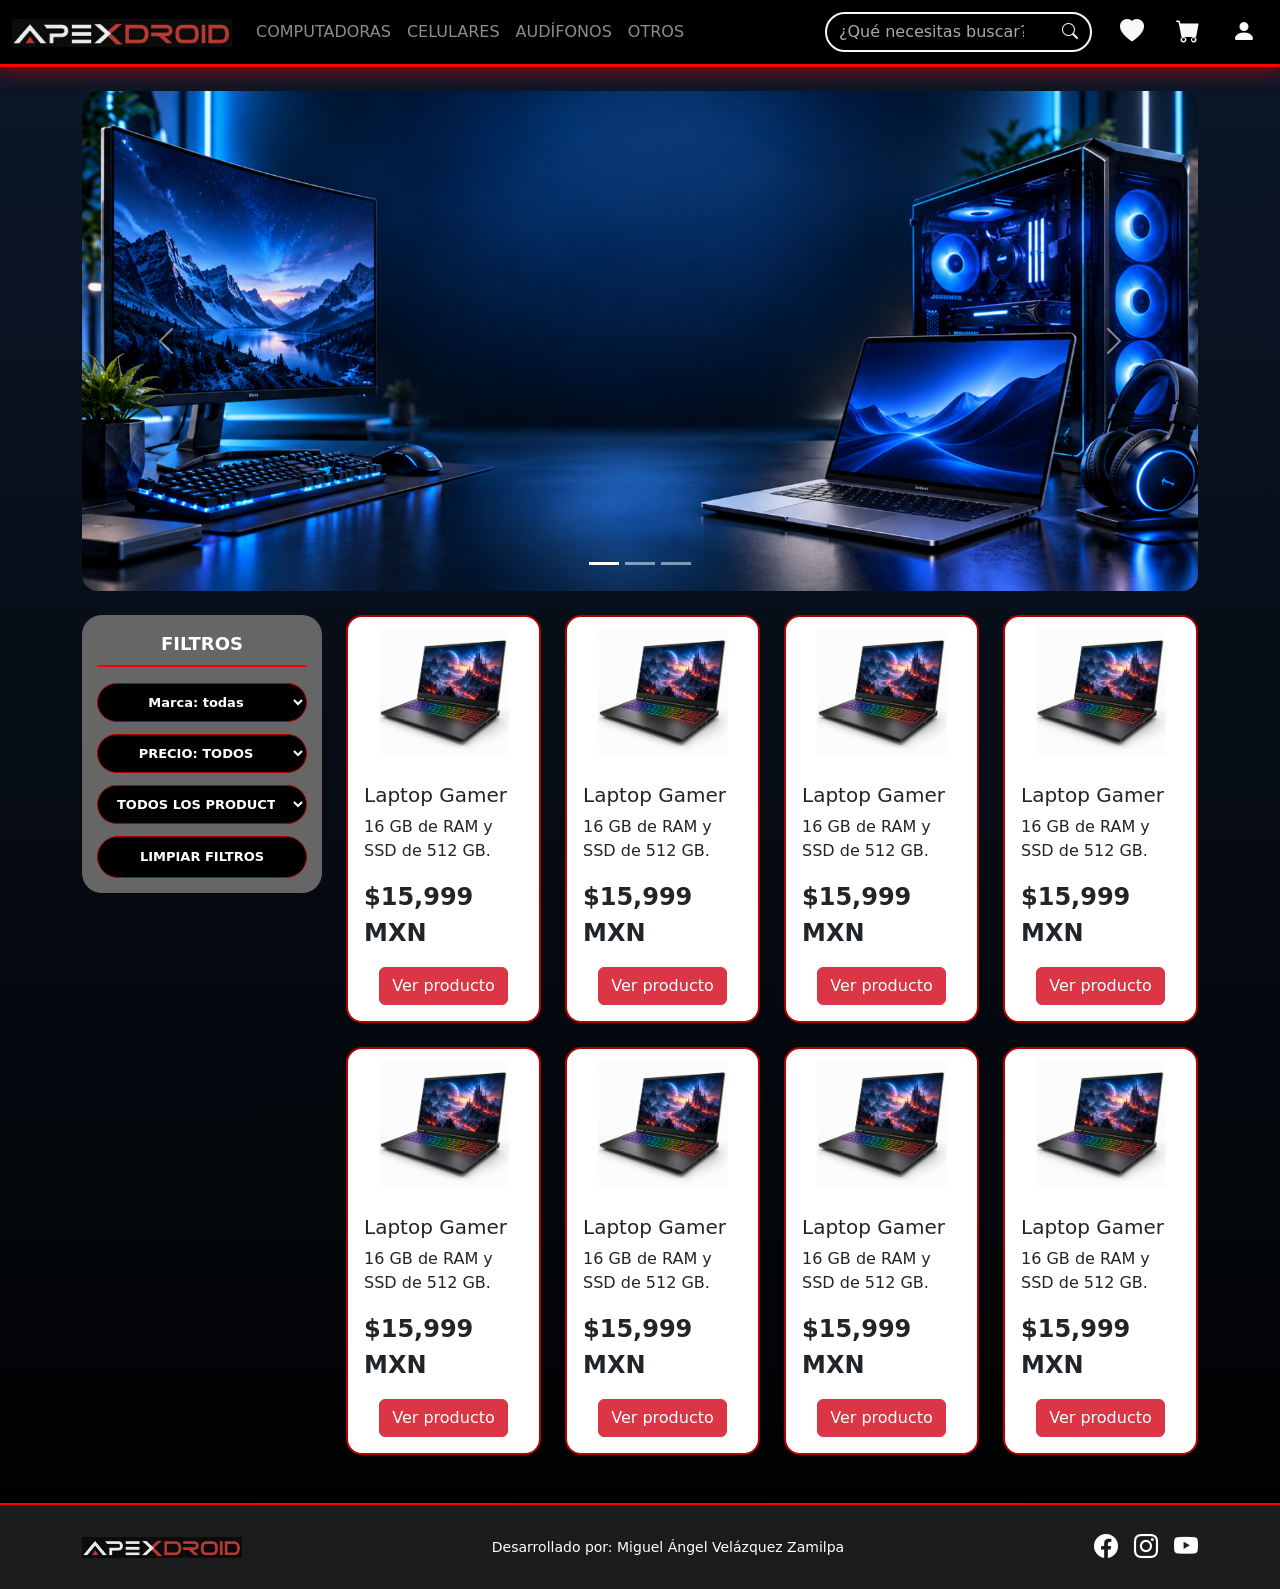
<file: index.html>
<!DOCTYPE html>
<html lang="es">
<head>
  <meta charset="UTF-8">
    <meta name="viewport" content="width=device-width, initial-scale=1.0">
  <title>Productos | ApexDroid</title>
  <link href="https://cdn.jsdelivr.net/npm/bootstrap@5.3.8/dist/css/bootstrap.min.css" rel="stylesheet">
    <link rel="stylesheet" href="https://cdn.jsdelivr.net/npm/bootstrap-icons@1.13.1/font/bootstrap-icons.min.css">
  <link rel="stylesheet" href="css/styles.css">
  <link rel="stylesheet" href="css/principal.css">
</head>
<body class="pagina-principal">

  <header class="encabezado sticky-top">
      <nav class="navbar navbar-expand-lg" data-bs-theme="dark">
      <div class="container-fluid">

        <a class="navbar-brand" href="index.html">
            <img src="assets/img/logo.png" alt="ApexDroid" width="220">
        </a>

        <button class="navbar-toggler" type="button" data-bs-toggle="collapse" data-bs-target="#menuPrincipal">
            <span class="navbar-toggler-icon"></span>
        </button>

          <div class="collapse navbar-collapse" id="menuPrincipal">

          <div class="navbar-nav">
              <button type="button" class="nav-link">COMPUTADORAS</button>
            <button type="button" class="nav-link">CELULARES</button>
              <button type="button" class="nav-link">AUDÍFONOS</button>
            <button type="button" class="nav-link">OTROS</button>
          </div>

          <form class="d-flex ms-lg-auto my-3 my-lg-0" id="formulario-busqueda">
              <div class="input-group flex-nowrap border border-2 border-light rounded-pill">
              <input class="form-control bg-transparent text-white border-0 rounded-start-pill"
                     type="search"
                     id="buscar-producto"
                     placeholder="¿Qué necesitas buscar?">
                <button class="btn btn-outline-light border-0 rounded-end-pill" type="submit">
                <i class="bi bi-search"></i>
              </button>
            </div>
          </form>


          <div class="d-flex align-items-center gap-2 ms-xl-3">

            <button class="btn btn-outline-light border-0 fs-4"
                    type="button"
                    id="btn-favoritos"
                    data-bs-toggle="modal"
                    data-bs-target="#miVentana"
                    onclick="abrir('ventanas/favoritos.html')">
                <i class="bi bi-heart-fill"></i>
            </button>

              <button class="btn btn-outline-light border-0 fs-4"
                    type="button"
                    id="btn-carrito"
                    data-bs-toggle="modal"
                    data-bs-target="#miVentana"
                    onclick="abrir('ventanas/carrito.html')">
              <i class="bi bi-cart-fill"></i>
            </button>

            <button class="btn btn-outline-light border-0 fs-4"
                    type="button"
                    id="btn-cuenta"
                    data-bs-toggle="modal"
                    data-bs-target="#miVentana"
                    onclick="abrir('ventanas/cuenta.html')">
                <i class="bi bi-person-fill"></i>
            </button>

          </div>
        </div>
      </div>
    </nav>
  </header>


  <main id="contenido">

    <section class="container my-4">
        <div id="carruselPrincipal" class="carousel slide">

        <div class="carousel-indicators">
            <button type="button" data-bs-target="#carruselPrincipal" data-bs-slide-to="0" class="active"></button>
          <button type="button" data-bs-target="#carruselPrincipal" data-bs-slide-to="1"></button>
            <button type="button" data-bs-target="#carruselPrincipal" data-bs-slide-to="2"></button>
        </div>

        <div class="carousel-inner rounded-4">
          <div class="carousel-item active">
              <img src="assets/img/img1carrusel.png" class="d-block w-100" alt="Promoción 1">
          </div>
            <div class="carousel-item">
            <img src="assets/img/img2carrusel.png" class="d-block w-100" alt="Promoción 2">
          </div>
          <div class="carousel-item">
              <img src="assets/img/img3carrusel.png" class="d-block w-100" alt="Promoción 3">
          </div>
        </div>

          <button class="carousel-control-prev" type="button" data-bs-target="#carruselPrincipal" data-bs-slide="prev">
          <span class="carousel-control-prev-icon"></span>
        </button>

        <button class="carousel-control-next" type="button" data-bs-target="#carruselPrincipal" data-bs-slide="next">
            <span class="carousel-control-next-icon"></span>
        </button>

      </div>
    </section>


    <section id="productos" class="container my-4 d-lg-flex gap-4 align-items-start">

    <nav id="categorias">
        <div class="titulo-filtro">FILTROS</div>

      <!--Aqui vamos a agrear los filtros-->

      <!--Marca-->  

      <select class="btn-filtro" id="filtro-marca">
          <option value="todos">Marca: todas</option>
        <option value="asus">ASUS</option>
          <option value="lenovo">LENOVO</option>
        <option value="nvidia">NVIDIA</option>
        <option value="corsair">CORSAIR</option>
      </select>

      <!--PRECIO-->

      <select class="btn-filtro" id="filtro-precio">
        <option value="todos">PRECIO: TODOS</option>
          <option value="bajo">Menos de $5,000</option>
        <option value="medio">$5,000 - $15,000</option>
          <option value="alto">Más de $15,000</option>
      </select>


      <!--Oferta-->

      <select class="btn-filtro" id="filtro-oferta">
          <option value="">TODOS LOS PRODUCTOS</option>
        <option value="">CON DESCUENTO</option>
      </select>

        <button type="button" class="btn-filtro">LIMPIAR FILTROS</button>
    </nav>

    <!-- Sección de productos -->
    

      <div class="row row-cols-1 row-cols-md-2 row-cols-lg-4 g-4">

        <div class="col">
            <div class="card h-100">
            <img src="assets/img/productos/producto1.png" class="card-img-top" alt="Laptop Gamer">
              <div class="card-body">
              <h5 class="card-title">Laptop Gamer</h5>
                <p class="card-text">16 GB de RAM y SSD de 512 GB.</p>
              <p class="fs-4 fw-bold">$15,999 MXN</p>
              <button type="button" class="btn btn-danger" data-bs-toggle="modal" data-bs-target="#miVentana" onclick="abrir('ventanas/producto.html')">Ver producto</button>
            </div>
          </div>
        </div>

        <div class="col">
          <div class="card h-100">
              <img src="assets/img/productos/producto1.png" class="card-img-top" alt="Laptop Gamer">
            <div class="card-body">
                <h5 class="card-title">Laptop Gamer</h5>
              <p class="card-text">16 GB de RAM y SSD de 512 GB.</p>
              <p class="fs-4 fw-bold">$15,999 MXN</p>
                <button type="button" class="btn btn-danger" data-bs-toggle="modal" data-bs-target="#miVentana" onclick="abrir('ventanas/producto.html')">Ver producto</button>
            </div>
          </div>
        </div>

        <div class="col">
          <div class="card h-100">
            <img src="assets/img/productos/producto1.png" class="card-img-top" alt="Laptop Gamer">
              <div class="card-body">
              <h5 class="card-title">Laptop Gamer</h5>
              <p class="card-text">16 GB de RAM y SSD de 512 GB.</p>
                <p class="fs-4 fw-bold">$15,999 MXN</p>
              <button type="button" class="btn btn-danger" data-bs-toggle="modal" data-bs-target="#miVentana" onclick="abrir('ventanas/producto.html')">Ver producto</button>
            </div>
          </div>
        </div>

        <div class="col">
            <div class="card h-100">
            <img src="assets/img/productos/producto1.png" class="card-img-top" alt="Laptop Gamer">
            <div class="card-body">
                <h5 class="card-title">Laptop Gamer</h5>
              <p class="card-text">16 GB de RAM y SSD de 512 GB.</p>
                <p class="fs-4 fw-bold">$15,999 MXN</p>
              <button type="button" class="btn btn-danger" data-bs-toggle="modal" data-bs-target="#miVentana" onclick="abrir('ventanas/producto.html')">Ver producto</button>
            </div>
          </div>
        </div>


        <div class="col">
          <div class="card h-100">
              <img src="assets/img/productos/producto1.png" class="card-img-top" alt="Laptop Gamer">
            <div class="card-body">
              <h5 class="card-title">Laptop Gamer</h5>
                <p class="card-text">16 GB de RAM y SSD de 512 GB.</p>
              <p class="fs-4 fw-bold">$15,999 MXN</p>
              <button type="button" class="btn btn-danger" data-bs-toggle="modal" data-bs-target="#miVentana" onclick="abrir('ventanas/producto.html')">Ver producto</button>
            </div>
          </div>
        </div>

        <div class="col">
            <div class="card h-100">
            <img src="assets/img/productos/producto1.png" class="card-img-top" alt="Laptop Gamer">
              <div class="card-body">
              <h5 class="card-title">Laptop Gamer</h5>
              <p class="card-text">16 GB de RAM y SSD de 512 GB.</p>
                <p class="fs-4 fw-bold">$15,999 MXN</p>
              <button type="button" class="btn btn-danger" data-bs-toggle="modal" data-bs-target="#miVentana" onclick="abrir('ventanas/producto.html')">Ver producto</button>
            </div>
          </div>
        </div>

        <div class="col">
          <div class="card h-100">
            <img src="assets/img/productos/producto1.png" class="card-img-top" alt="Laptop Gamer">
              <div class="card-body">
                <h5 class="card-title">Laptop Gamer</h5>
              <p class="card-text">16 GB de RAM y SSD de 512 GB.</p>
              <p class="fs-4 fw-bold">$15,999 MXN</p>
                <button type="button" class="btn btn-danger" data-bs-toggle="modal" data-bs-target="#miVentana" onclick="abrir('ventanas/producto.html')">Ver producto</button>
            </div>
          </div>
        </div>

        <div class="col">
            <div class="card h-100">
            <img src="assets/img/productos/producto1.png" class="card-img-top" alt="Laptop Gamer">
            <div class="card-body">
                <h5 class="card-title">Laptop Gamer</h5>
              <p class="card-text">16 GB de RAM y SSD de 512 GB.</p>
                <p class="fs-4 fw-bold">$15,999 MXN</p>
              <button type="button" class="btn btn-danger" data-bs-toggle="modal" data-bs-target="#miVentana" onclick="abrir('ventanas/producto.html')">Ver producto</button>
            </div>
          </div>
        </div>

      </div>
    </section>

    <section id="computadoras">
    </section>

    <section id="perifericos">
    </section>


    <div id="ventanas">
        <div class="modal fade" id="miVentana" tabindex="-1">
        <div class="modal-dialog modal-xl modal-dialog-centered">
            <div class="modal-content ventana">
            <div class="text-end">
                <button type="button" class="btn-close" data-bs-dismiss="modal"></button>
            </div>
            <iframe id="marco" src="" width="100%" height="560"></iframe>
          </div>
        </div>
      </div>
    </div>

  </main>


  <footer class="pie-pagina py-4 mt-5">
      <div class="container d-flex flex-wrap align-items-center justify-content-between">
      <a href="index.html">
          <img src="assets/img/logo.png" alt="ApexDroid" width="160">
      </a>

      <p class="small mb-0">Desarrollado por: Miguel Ángel Velázquez Zamilpa</p>

        <div class="d-flex gap-3 fs-4">
        <a href="https://www.facebook.com/" target="_blank"><i class="bi bi-facebook"></i></a>
          <a href="https://www.instagram.com/" target="_blank"><i class="bi bi-instagram"></i></a>
        <a href="https://www.youtube.com/" target="_blank"><i class="bi bi-youtube"></i></a>
      </div>
    </div>
  </footer>

  <script src="https://cdn.jsdelivr.net/npm/bootstrap@5.3.8/dist/js/bootstrap.bundle.min.js"></script>
    <script src="js/main.js"></script>
</body>
</html>
</file>
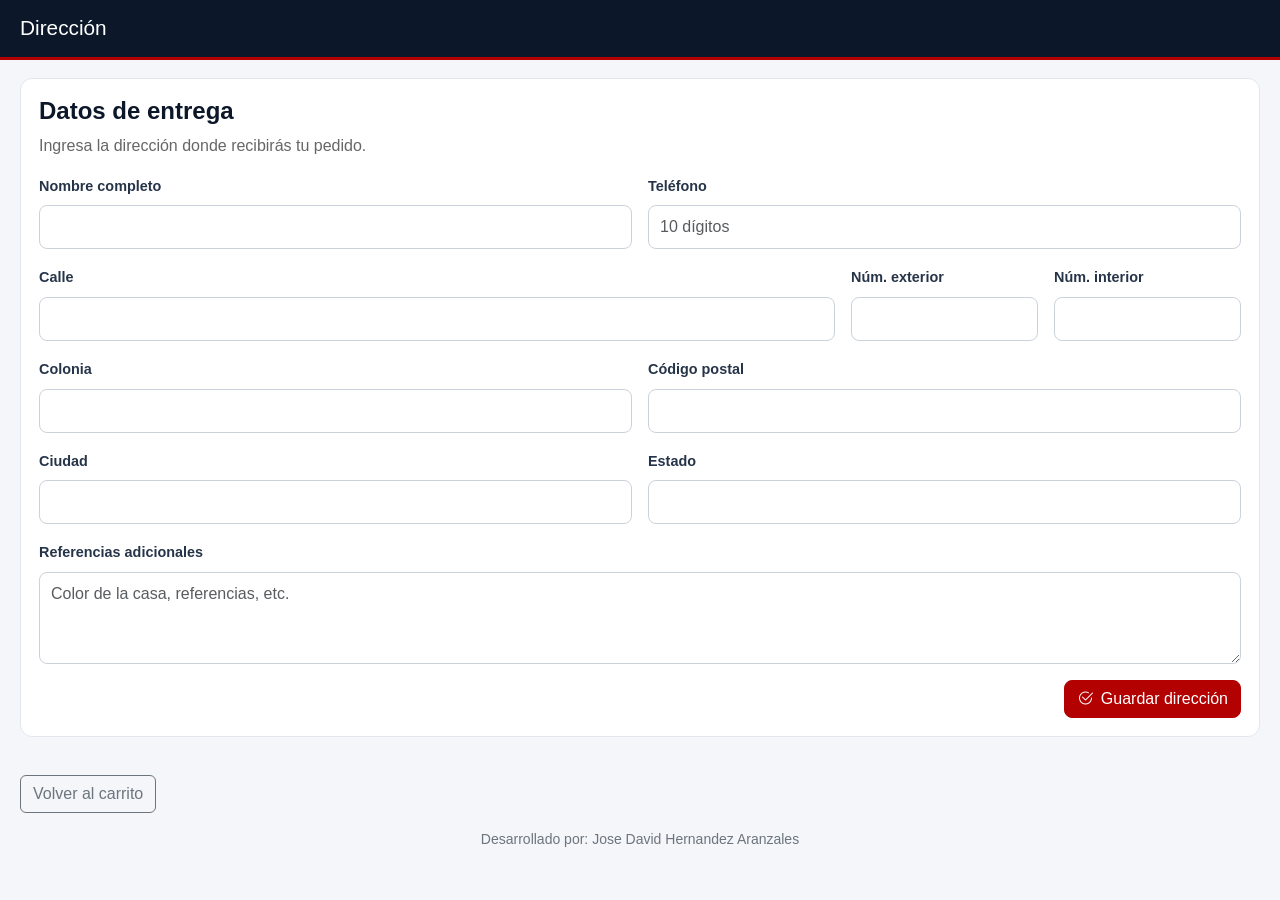
<file: ventanas/direccion.html>
<!DOCTYPE html>
<html lang="es">

<head>
    <meta charset="UTF-8">
    <meta name="viewport" content="width=device-width, initial-scale=1.0">
    <title>Dirección</title>
    <link href="https://cdn.jsdelivr.net/npm/bootstrap@5.3.8/dist/css/bootstrap.min.css" rel="stylesheet">
    <link rel="stylesheet" href="https://cdn.jsdelivr.net/npm/bootstrap-icons@1.13.1/font/bootstrap-icons.min.css">
    <link rel="stylesheet" href="../css/styles.css">
    <link rel="stylesheet" href="../css/direccion.css">
</head>

<body class="ventana ventana-direccion">

    <header class="ventana-encabezado">
        <h2 id="titulo-direccion">Dirección</h2>
    </header>


    <div id="contenido-direccion" class="ventana-contenido">

        <h4>Datos de entrega</h4>
        <p>Ingresa la dirección donde recibirás tu pedido.</p>

        <form id="form-direccion" class="row g-3">

            <div class="col-md-6">
                <label for="nombre" class="form-label">
                    Nombre completo
                </label>
                <input type="text" class="form-control" id="nombre" name="nombre" required>
            </div>

            <div class="col-md-6">
                <label for="telefono" class="form-label">
                    Teléfono
                </label>
                <input type="text" class="form-control" id="telefono" name="telefono" placeholder="10 dígitos" required>
            </div>

            <div class="col-md-8">
                <label for="calle" class="form-label">
                    Calle
                </label>
                <input type="text" class="form-control" id="calle" name="calle" required>
            </div>

            <div class="col-md-2 col-6">
                <label for="numero" class="form-label">
                    Núm. exterior
                </label>
                <input type="text" class="form-control" id="numero" name="numero" required>
            </div>

            <div class="col-md-2 col-6">
                <label for="interior" class="form-label">
                    Núm. interior
                </label>
                <input type="text" class="form-control" id="interior" name="interior">
            </div>

            <div class="col-md-6">
                <label for="colonia" class="form-label">
                    Colonia
                </label>
                <input type="text" class="form-control" id="colonia" name="colonia" required>
            </div>

            <div class="col-md-6">
                <label for="codigo-postal" class="form-label">
                    Código postal
                </label>
                <input type="text" class="form-control" id="codigo-postal" name="codigo-postal" required>
            </div>

            <div class="col-md-6">
                <label for="ciudad" class="form-label">
                    Ciudad
                </label>
                <input type="text" class="form-control" id="ciudad" name="ciudad" required>
            </div>

            <div class="col-md-6">
                <label for="estado" class="form-label">
                    Estado
                </label>
                <input type="text" class="form-control" id="estado" name="estado" required>
            </div>

            <div class="col-12">
                <label for="referencias" class="form-label">
                    Referencias adicionales
                </label>
                <textarea class="form-control" id="referencias" name="referencias" rows="3"
                    placeholder="Color de la casa, referencias, etc."></textarea>
            </div>

            <div class="col-12 d-flex justify-content-end">
                <button type="submit" class="btn btn-danger btn-guardar-direccion">
                    <i class="bi bi-check2-circle me-2"></i>Guardar dirección
                </button>
            </div>

        </form>

    </div>



    <footer class="ventana-pie">

        <div class="d-flex justify-content-between flex-wrap gap-2 mt-4">

            <a href="carrito.html" class="btn btn-outline-secondary">
                Volver al carrito
            </a>

            <a id="btnContinuarPago" href="metodo-pago.html" class="btn btn-danger d-none">
             Continuar al pago
            </a>

        </div>

        <p class="small text-center text-secondary mt-3 mb-0">Desarrollado por: Jose David Hernandez Aranzales</p>

    </footer>


    <script src="https://cdn.jsdelivr.net/npm/bootstrap@5.3.8/dist/js/bootstrap.bundle.min.js"></script>
    <script src="../js/direccion.js"></script>
</body>

</html>
</file>
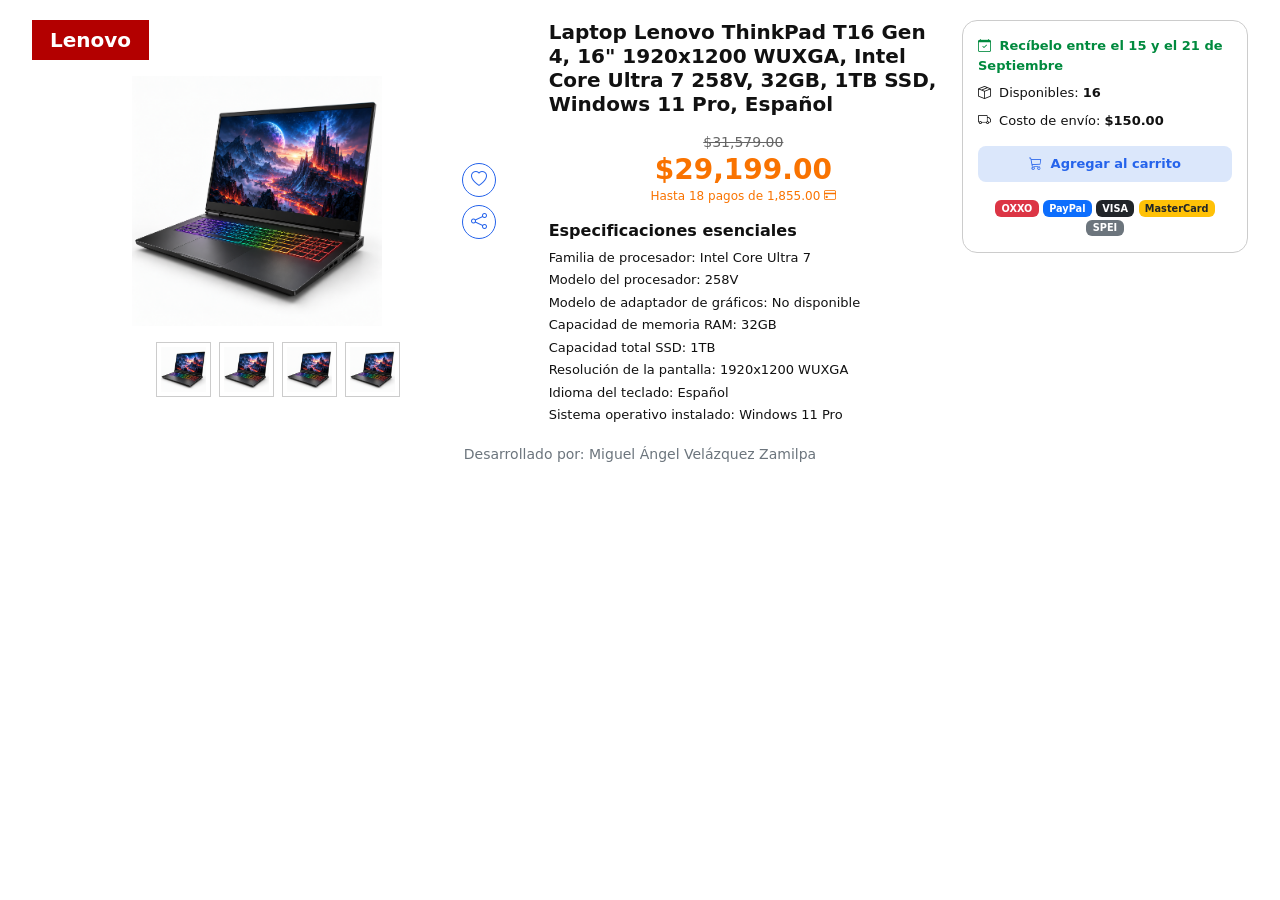
<file: ventanas/producto.html>
<!DOCTYPE html>
<html lang="es">
<head>
  <meta charset="UTF-8">
    <meta name="viewport" content="width=device-width, initial-scale=1.0">
  <title>Producto</title>
  <link href="https://cdn.jsdelivr.net/npm/bootstrap@5.3.8/dist/css/bootstrap.min.css" rel="stylesheet">
    <link rel="stylesheet" href="https://cdn.jsdelivr.net/npm/bootstrap-icons@1.13.1/font/bootstrap-icons.min.css">
  <link rel="stylesheet" href="../css/styles.css">
  <link rel="stylesheet" href="../css/producto.css">
</head>
<body class="ventana ventana-producto">

  <div class="container-fluid">
      <div class="row g-4 align-items-start">

      <div class="col-md-5">
          <span class="etiqueta-marca">Lenovo</span>

        <div class="d-flex align-items-center justify-content-center my-3">
            <img src="../assets/img/productos/producto1.png" class="img-principal" alt="Laptop Lenovo">
          <div class="d-flex flex-column gap-2 ms-2">
              <button type="button" class="btn-icono" onclick="marcarFavorito()" aria-label="Marcar o quitar de favoritos">
              <i id="corazon-producto" class="bi bi-heart"></i>
              </button>
            <button type="button" class="btn-icono"><i class="bi bi-share"></i></button>
          </div>
        </div>


        <div class="d-flex gap-2 justify-content-center">
          <img src="../assets/img/productos/producto1.png" class="miniatura" alt="vista 1">
            <img src="../assets/img/productos/producto1.png" class="miniatura" alt="vista 2">
          <img src="../assets/img/productos/producto1.png" class="miniatura" alt="vista 3">
            <img src="../assets/img/productos/producto1.png" class="miniatura" alt="vista 4">
        </div>
      </div>


      <div class="col-md-4">
        <h5 class="fw-bold">
            Laptop Lenovo ThinkPad T16 Gen 4, 16" 1920x1200 WUXGA, Intel Core Ultra 7 258V, 32GB, 1TB SSD, Windows 11 Pro, Español
        </h5>

          <div class="text-center my-3">
          <p class="precio-anterior mb-0">$31,579.00</p>
            <h3 class="precio-oferta fw-bold mb-0">$29,199.00</h3>
          <p class="pagos-mes">Hasta 18 pagos de 1,855.00 <i class="bi bi-credit-card"></i></p>
        </div>

        <h6 class="fw-bold">Especificaciones esenciales</h6>
          <div class="lista-especificaciones">
          <p>Familia de procesador: Intel Core Ultra 7</p>
            <p>Modelo del procesador: 258V</p>
          <p>Modelo de adaptador de gráficos: No disponible</p>
            <p>Capacidad de memoria RAM: 32GB</p>
          <p>Capacidad total SSD: 1TB</p>
          <p>Resolución de la pantalla: 1920x1200 WUXGA</p>
            <p>Idioma del teclado: Español</p>
          <p>Sistema operativo instalado: Windows 11 Pro</p>
        </div>
      </div>

      <div class="col-md-3">
          <div class="caja-compra">
          <p class="texto-entrega">
              <i class="bi bi-calendar-check me-1"></i> Recíbelo entre el 15 y el 21 de Septiembre
          </p>
          <p class="mb-2"><i class="bi bi-box-seam me-1"></i> Disponibles: <b>16</b></p>
            <p class="mb-3"><i class="bi bi-truck me-1"></i> Costo de envío: <b>$150.00</b></p>

          <button type="button" class="btn-agregar w-100 mb-3" onclick="agregarAlCarrito()">
              <i class="bi bi-cart3 me-1"></i> Agregar al carrito
          </button>

            <div class="metodos-iconos text-center">
            <span class="badge bg-danger">OXXO</span>
              <span class="badge bg-primary">PayPal</span>
            <span class="badge bg-dark">VISA</span>
              <span class="badge bg-warning text-dark">MasterCard</span>
            <span class="badge bg-secondary">SPEI</span>
          </div>
        </div>
      </div>

    </div>
  </div>

  <footer class="ventana-pie text-center mt-3">
    <p class="small text-secondary mb-0">Desarrollado por: Miguel Ángel Velázquez Zamilpa</p>
  </footer>


  <script src="https://cdn.jsdelivr.net/npm/bootstrap@5.3.8/dist/js/bootstrap.bundle.min.js"></script>
    <script src="../js/producto.js"></script>
</body>
</html>
</file>
<file: css/styles.css>
:root{
  --color-fondo-azul: #0c1829;
  --color-fondo-negro: #000;
    --color-footer: #1c1c1c;
  --color-blanco: #fff;
  --color-gris-claro: #e5e5e5;


  --color-rojo: #b30000;
    --color-rojo-hover: #8a0000;
  --color-rojo-brillo: #ff0000;

  --color-azul: #2563eb;
  --color-azul-hover: #1d4ed8;
    --color-azul-neon: #001aff;
  --color-azul-marino: #000b5c;


  --color-texto-blanco: #fff;
  --color-texto-oscuro: #111;
    --color-texto-gris: #666;
  --color-borde-gris: #ccc;

  --color-azul-claro: #dbe7fb;
  --color-precio-oferta: #f97300;
    --color-entrega: #008a3e;
  --color-fondo-panel: #f0f0f0;
  --color-texto-gris-claro: #b8b8b8;

  --fuente-principal: system-ui, -apple-system, sans-serif;

}


body {
  margin: 0;
    min-height: 100vh; /*Hace que el fondo ocupe toda la altura de la ventana*/
  background: linear-gradient(
    180deg,
    var(--color-fondo-azul),
    var(--color-fondo-negro)
  );
  color: var(--color-texto-blanco);
    font-family: var(--fuente-principal);
}


/*Encabezado superior*/
.encabezado{
  background-color: var(--color-fondo-negro);
    border-bottom: 3px solid var(--color-rojo-brillo);
  box-shadow: 0 5px 18px rgba(255, 0, 0, 0.5);
}

.ventana {
    background: var(--color-blanco);
  color: var(--color-texto-oscuro);
  border-radius: 20px;
    padding: 20px;
}


.pie-pagina{
  background-color: var(--color-footer);
    border-top: 2px solid var(--color-rojo-brillo);
}

.pie-pagina a i {
    color: var(--color-texto-blanco);
  transition: 0.3s;
}

.pie-pagina .bi-facebook:hover{
  color: #1877f2;
}

.pie-pagina .bi-instagram:hover {
    color: #e1306c;
}

.pie-pagina .bi-youtube:hover{
  color: #ff0000;
}
</file>
<file: css/principal.css>
.pagina-principal {
}

#carruselPrincipal .carousel-item img{
  height: 500px;
    object-fit: cover;
}


#categorias{
    background-color: var(--color-texto-gris);
  border-radius: 20px;
    padding: 15px;
    min-width: 240px;
  display: flex;
    flex-direction: column;
    gap: 12px;
    
}

.titulo-filtro{
    color: var(--color-texto-blanco);
  font-size: 18px;
    font-weight: bold;
    text-align: center;
  border-bottom: 2px solid var(--color-rojo-brillo);
    padding-bottom: 8px;
  margin-bottom: 4px;
}

.btn-filtro {
    background-color: var(--color-fondo-negro);
    color: var(--color-texto-blanco);
  border: 1.5px solid var(--color-rojo);
    border-radius: 50px;
  padding: 10px 15px;
    font-weight: bold;
    font-size: 13px;
  text-align: center;
}


#productos .card-img-top{
  height: 150px;
    object-fit: contain;
  padding: 10px;
}

#productos .card-body .btn{
    display: block;
  margin: 0 auto;
}

#productos .card {
    border: 2px solid var(--color-rojo);
  border-radius: 16px;
    transition: 0.3s;
}

#productos .card:hover{
  transform: translateY(-6px);
    box-shadow: 0 8px 20px var(--color-rojo-brillo);
  border-color: var(--color-rojo-brillo);
}


@media (max-width: 991px){
  #categorias {
      width: 100%;
    margin-bottom: 20px;
  }

  #carruselPrincipal .carousel-item img{
    height: 230px;
  }

  .pie-pagina .container {
      flex-direction: column;
    gap: 12px;
      text-align: center;
  }
}
</file>
<file: css/direccion.css>
.ventana-direccion {
    padding: 20px;
    background: #f4f6fa;
    color: #111;
    font-family: Arial, Helvetica, sans-serif;
}

.ventana-direccion .ventana-encabezado {
    margin: -20px -20px 18px;
    padding: 16px 20px;
    color: #fff;
    background: #0c1829;
    border-bottom: 3px solid #b30000;
}

.ventana-direccion .ventana-encabezado h2 {
    margin: 0;
    font-size: 1.3rem;
}

.ventana-direccion .ventana-contenido {
    padding: 18px;
    background: #fff;
    border: 1px solid #e2e7ef;
    border-radius: 12px;
}

.ventana-direccion .ventana-contenido h4 {
    color: #0c1829;
    font-weight: 700;
}

.ventana-direccion .ventana-contenido > p {
    color: #666;
}

.ventana-direccion .form-label {
    color: #263449;
    font-size: .9rem;
    font-weight: 600;
}

.ventana-direccion .form-control {
    border: 1px solid #cbd2dc;
    border-radius: 8px;
    padding: 9px 11px;
}

.ventana-direccion .form-control:focus {
    border-color: #b30000;
    box-shadow: 0 0 0 3px rgba(179, 0, 0, .12);
}

.ventana-direccion .btn-danger {
    background: #b30000;
    border-color: #b30000;
    border-radius: 8px;
}

.ventana-direccion .btn-danger:hover {
    background: #8a0000;
    border-color: #8a0000;
}

.ventana-direccion .ventana-pie {
    padding-top: 14px;
}

@media (max-width: 575px) {
    .ventana-direccion {
        padding: 12px;
    }

    .ventana-direccion .ventana-encabezado {
        margin: -12px -12px 14px;
        padding: 14px;
    }

    .ventana-direccion .ventana-contenido {
        padding: 14px;
    }
}
</file>
<file: css/producto.css>
.etiqueta-marca{
  background-color: var(--color-rojo);
    color: var(--color-texto-blanco);
  font-weight: bold;
  font-size: 20px;
    padding: 5px 18px;
  display: inline-block;
}


.img-principal {
    width: 80%;
  max-height: 250px;
  object-fit: contain;
}

.miniatura{
  width: 55px;
    height: 55px;
  object-fit: contain;
    border: 1px solid var(--color-borde-gris);
  padding: 4px;
}

.btn-icono {
  background-color: var(--color-blanco);
    color: var(--color-azul);
  border: 1px solid var(--color-azul);
    border-radius: 50%;
  width: 34px;
  height: 34px;
}


.precio-anterior{
    text-decoration: line-through;
  color: var(--color-texto-gris);
  font-size: 14px;
}

.precio-oferta {
  color: var(--color-precio-oferta);
}

.pagos-mes{
    color: var(--color-precio-oferta);
  font-size: 12px;
}

.lista-especificaciones p {
  margin-bottom: 3px;
    font-size: 13px;
  color: var(--color-texto-oscuro);
}


.caja-compra{
    border: 1px solid var(--color-borde-gris);
  border-radius: 15px;
    padding: 15px;
  font-size: 13px;
}

.texto-entrega {
  color: var(--color-entrega);
    font-weight: bold;
  margin-bottom: 8px;
}

.btn-agregar{
    background-color: var(--color-azul-claro);
  color: var(--color-azul);
    border: none;
  border-radius: 8px;
  padding: 8px;
    font-weight: bold;
}
</file>
